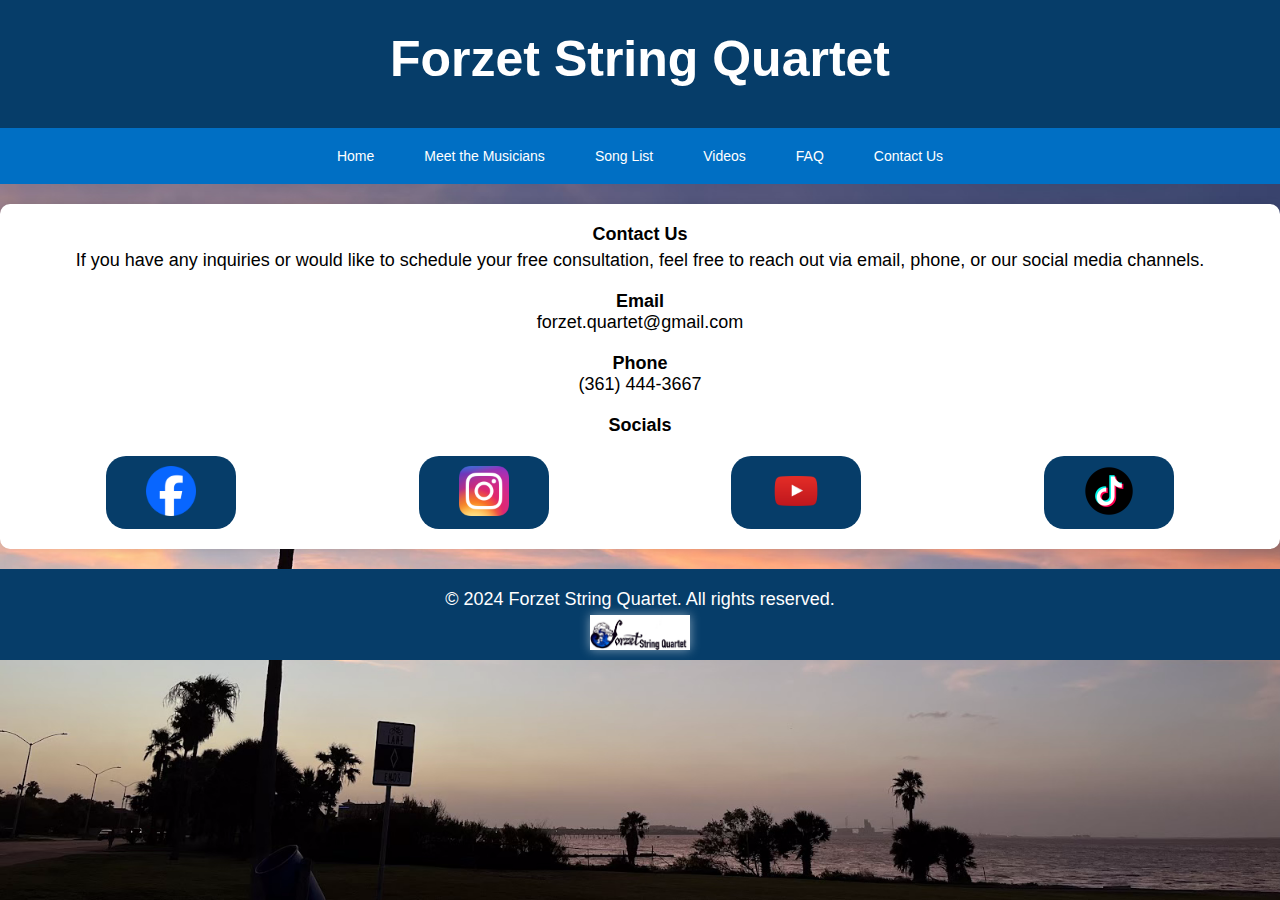
<file: contact-us.html>
<!DOCTYPE html>
<html lang="en">
<head>
    <meta charset="UTF-8">
    <meta name="viewport" content="width=device-width, initial-scale=1.0">
    <title>Contact Us - Forzet String Quartet</title>
    <link rel="stylesheet" href="styles.css">
    <style>
      
        section {
            padding: 20px;
            text-align: center;
        }

        h2 {
            margin-bottom: 5px;
        }

        h3 {
            margin-top: 20px;
        }

        ul {
            list-style-type: none;
            padding: 0;
        }

        ul li {
            margin-bottom: 10px;
        }

        footer {
            background-color: #063d69;
            color: #fff;
            text-align: center;
            padding: 20px 0;
        }

        .social-icons {
            display: grid;
            grid-template-columns: repeat(auto-fit, minmax(100px, 1fr));
            gap: 10px; /* Reduced the gap value to 10px */
            justify-items: center;
            margin-top: 20px;
        }

        .social-icons a {
            display: inline-block;
            text-decoration: none;
        }

        .social-icons button {
            background-color: #063d69;
            color: white;
            border: none;
            padding: 10px 40px;
            cursor: pointer;
            transition: background-color 0.3s ease;
            border-radius: 20px;
        }

        .social-icons button:hover {
            background-color: #005aaa;
        }
    </style>
</head>
<body>
    <header>
        <h1>Forzet String Quartet</h1>
    </header>

    <nav>
        <a href="index.html">Home</a>
        <a href="meet-the-musicians.html">Meet the Musicians</a>
        <a href="song-list.html">Song List</a>
        <a href="videos.html">Videos</a>
        <a href="faq.html">FAQ</a>
        <a href="contact-us.html">Contact Us</a>
    </nav>

    <section>
        <h2>Contact Us</h2>
        <p>If you have any inquiries or would like to schedule your free consultation, feel free to reach out via email, phone, or our social media channels.</p>

        <h3>Email</h3>
        <p>forzet.quartet@gmail.com</p>

        <h3>Phone</h3>
        <p>(361) 444-3667</p>

        <h3>Socials</h3>
        <div class="social-icons">
            <a href="https://www.facebook.com/profile.php?id=100092665271968&mibextid=LQQJ4d" target="_blank"><button><img src="Images/Facebook LOGO.PNG" width="50" height="50" alt="Facebook"></button></a>
            <a href="https://www.instagram.com/forzet.string.quartet?igsh=ZG01cjBzcjVtY3hh&utm_source=qr" target="_blank"><button><img src="Images/Instagram Logo.PNG" width="50" height="50" alt="Instagram"></button></a>
            <a href="https://www.youtube.com/channel/UCwHNXnA8XxIxHYKzTcnFeIA" target="_blank">  <button><img src="Images/youtube_logo.png" width="50" height="50" alt="YouTube"></button></a>
            <a href="https://www.tiktok.com/@forzet.string.quartet?lang=en"  target="_blank">  <button><img src="Images/TikTok logo.PNG" width="50" height="50"  alt="TikTok"></button></a>
        </div>
    </section>

    <footer>
        <p class="footer-text">&copy; 2024 Forzet String Quartet. All rights reserved.</p>
        <img src="Images/Forzet_Logo_Full.jpg" alt="Footer Image" class="footer-image">
    </footer>
</body>
</html>
</file>
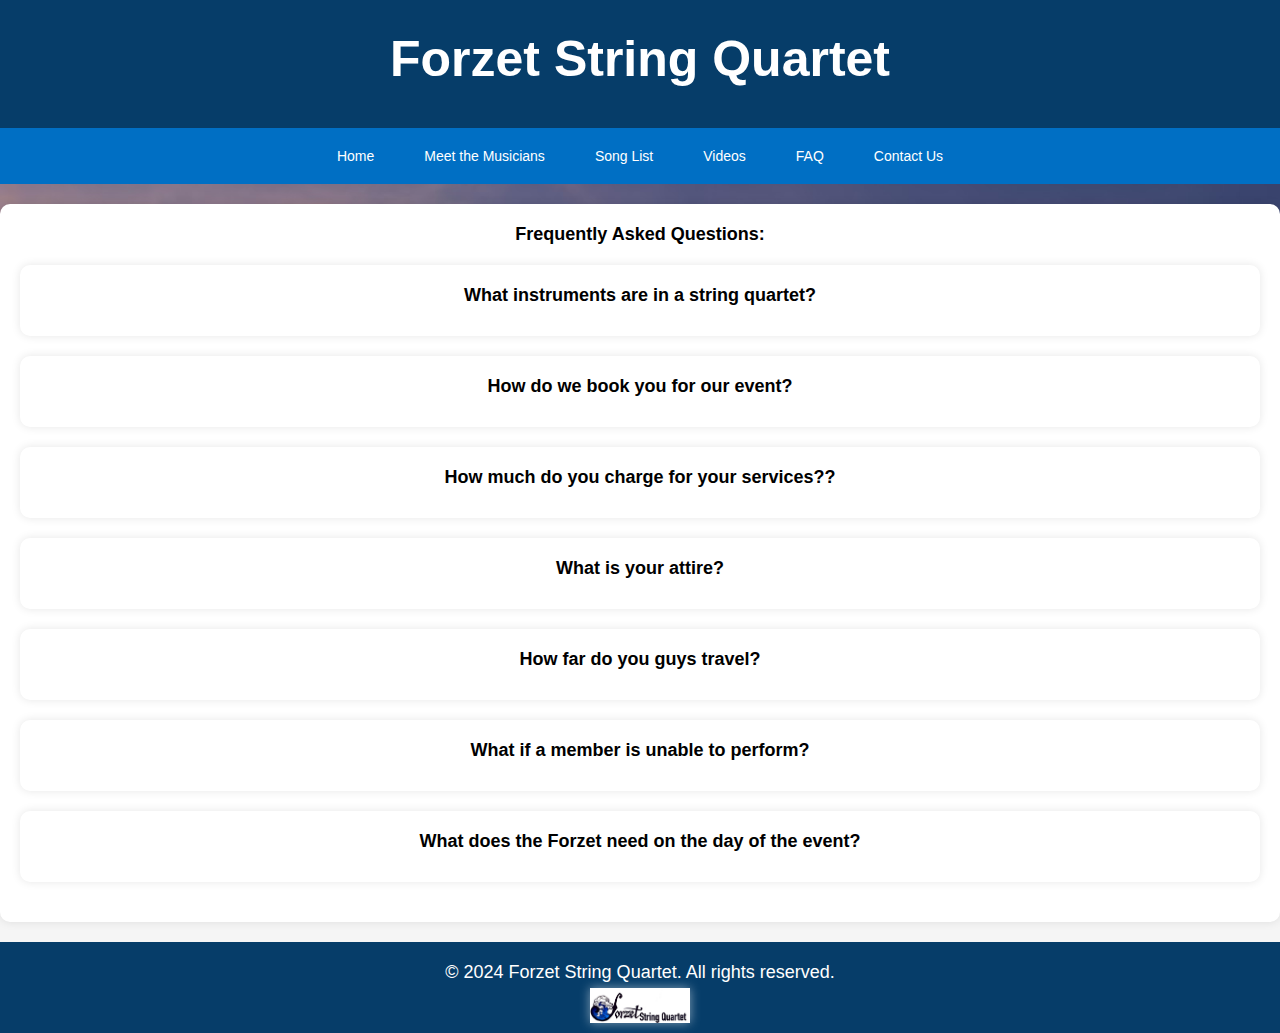
<file: faq.html>
<!DOCTYPE html>
<html lang="en">
<head>
    <meta charset="UTF-8">
    <meta name="viewport" content="width=device-width, initial-scale=1">
    <title>FAQ - Forzet String Quartet</title>
    <link rel="stylesheet" href="styles.css">
    <link rel="icon" type="image/png" href="Images/Forzet Logo.jpg">

    <style>
        

    

        section {
            padding: 20px;
            text-align: center;
        }

        .question {
            background-color: #fff;
            border-radius: 10px;
            box-shadow: 0 0 10px rgba(0, 0, 0, 0.1);
            margin-bottom: 20px;
            padding: 20px;
            cursor: pointer;
            transition: background-color 0.3s ease;
        }

        .question:hover {
            background-color: #f0f0f0;
        }

        .question h3 {
            margin-bottom: 10px;
        }

        .answer {
            display: none;
            margin-top: 10px;
            font-size: 16px;
        }

        h2 {
            margin-bottom: 20px; /* Add space between the heading and the buttons */
        }
    </style>
</head>
<body>
    <header>
        <h1>Forzet String Quartet</h1>
    </header>

    <nav>
        <a href="index.html">Home</a>
        <a href="meet-the-musicians.html">Meet the Musicians</a>
        <a href="song-list.html">Song List</a>
        <a href="videos.html">Videos</a>
        <a href="faq.html">FAQ</a>
        <a href="contact-us.html">Contact Us</a>
    </nav>

    <section>
        <h2>Frequently Asked Questions:</h2>

        <div class="question" onclick="toggleAnswer('answer1')">
            <h3>What instruments are in a string quartet? </h3>
            <p id="answer1" class="answer">A string quartet consists of two violins, one viola, and one cello. 
            </p>
        </div>

        <div class="question" onclick="toggleAnswer('answer2')">
            <h3>How do we book you for our event?</h3>
            <p id="answer2" class="answer">Simple — all you need to do is ask! Email, text, or private message us on any of our socials to book your free consultation, where we will discuss everything from date to pricing to music selections.</p>
        </div>

        <div class="question" onclick="toggleAnswer('answer3')">
            <h3>How much do you charge for your services??</h3>
            <p id="answer3" class="answer">We offer our services starting at $450/hr, but prices may vary based on location, duration, song choices, and other factors. We will be glad to discuss all pricing transparently during your free consultation.</p>
        </div>

         <div class="question" onclick="toggleAnswer('answer4')">
            <h3>What is your attire?</h3>
            <p id="answer4" class="answer">We typically wear formal black (black button up and slacks/black dress). We can wear other attire if requested ahead of time.</p>
         </div>

        <div class="question" onclick="toggleAnswer('answer5')">
            <h3>How far do you guys travel?</h3>
            <p id="answer5" class="answer">We are based in Corpus Christi, Texas, and mainly serve the coastal bend area, but we may be able to travel to your location on a client-by-client basis. Feel free to reach out to discuss further! </p>
        </div>

        <div class="question" onclick="toggleAnswer('answer6')">
            <h3>What if a member is unable to perform?</h3>
            <p id="answer6" class="answer">In the unfortunate event that any one member of the quartet is unable to perform at an event, we will fill their spot with a substitute from our trusted network of musicians. </p>
        </div>

        <div class="question" onclick="toggleAnswer('answer7')">
            <h3>What does the Forzet need on the day of the event?</h3>
            <p id="answer7" class="answer">We require approximately a 10’x10’ rectangle of level ground, four armless chairs, and adequate lighting. As our instruments are highly sensitive, we would need accommodations for inclement weather, direct sunlight, high winds (especially near the sea), and extreme heat or cold. </p>
        </div>
    </section>

    <footer>
        <p class="footer-text">&copy; 2024 Forzet String Quartet. All rights reserved.</p>
        <img src="Images/Forzet_Logo_Full.jpg" alt="Footer Image" class="footer-image">
    </footer>

    <script>
        function toggleAnswer(id) {
            var answer = document.getElementById(id);
            if (answer.style.display === "block") {
                answer.style.display = "none";
            } else {
                answer.style.display = "block";
            }
        }
    </script>
</body>
</html>
</file>
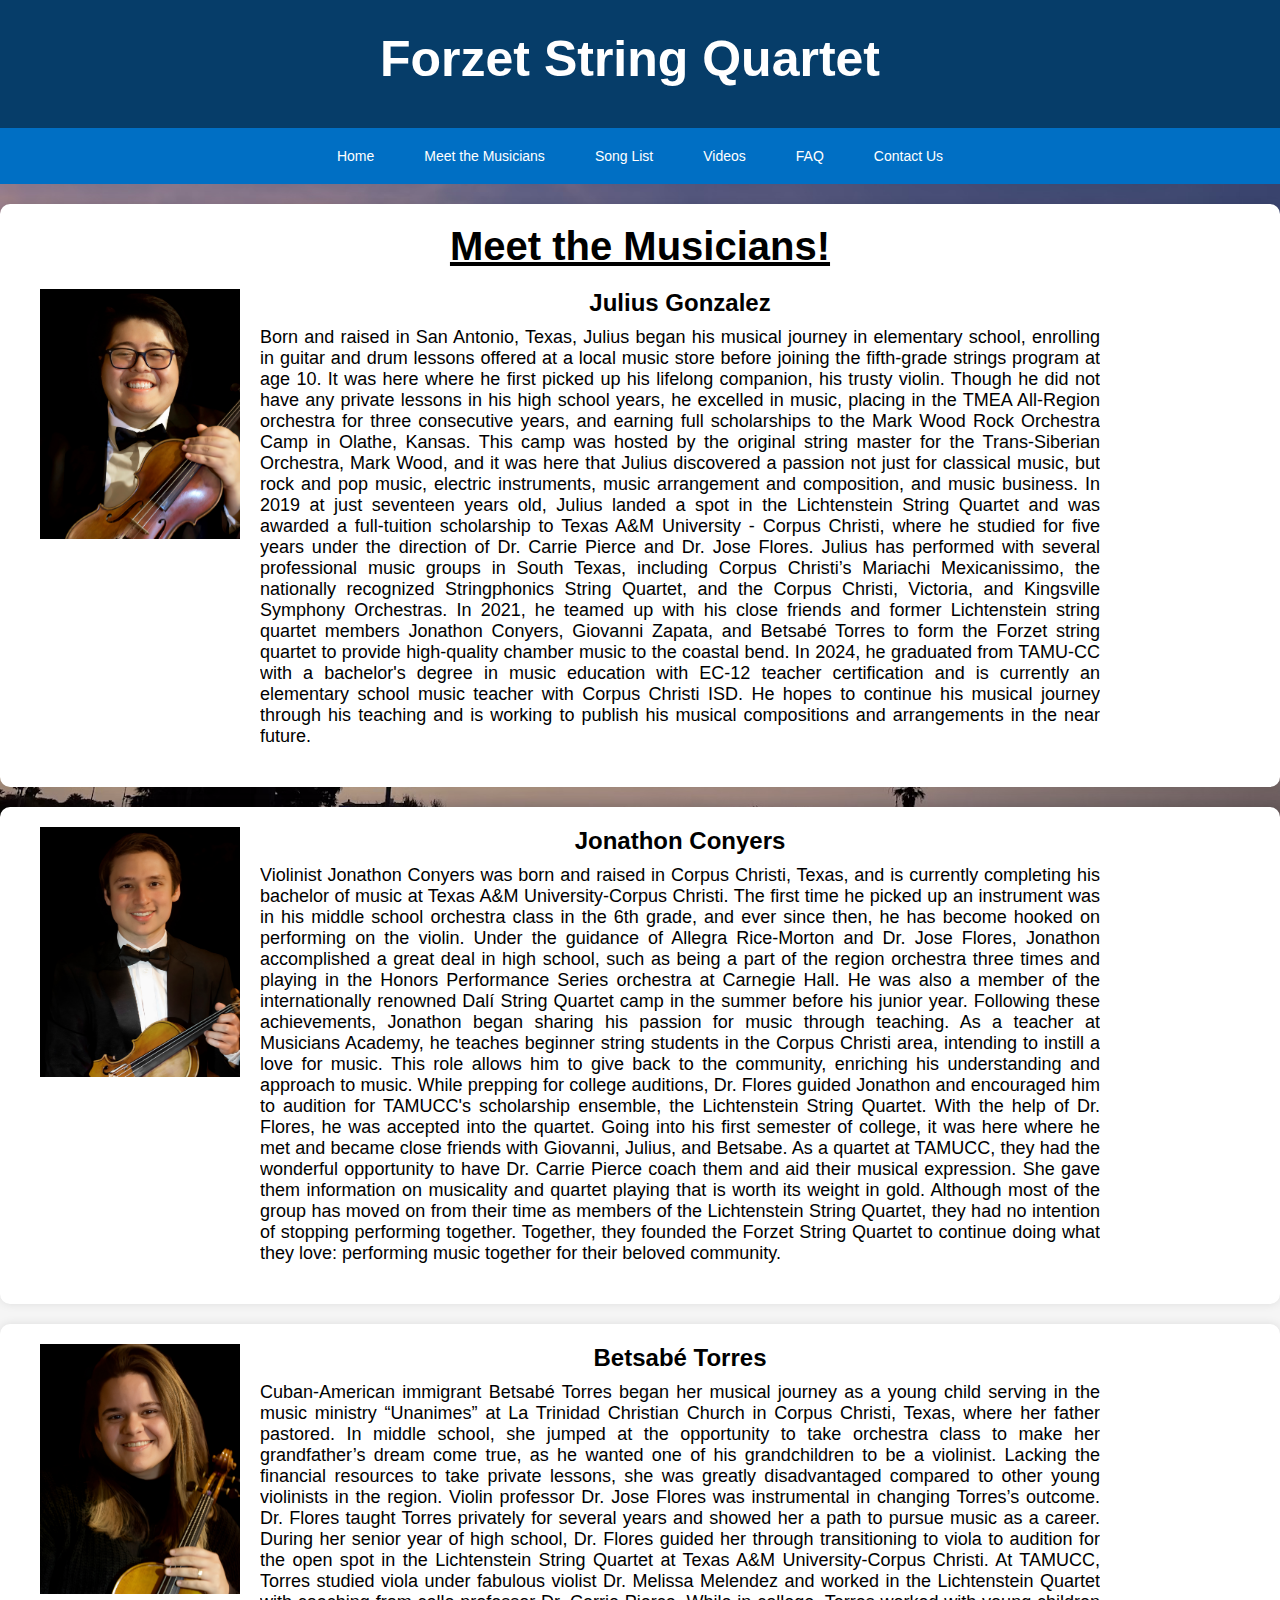
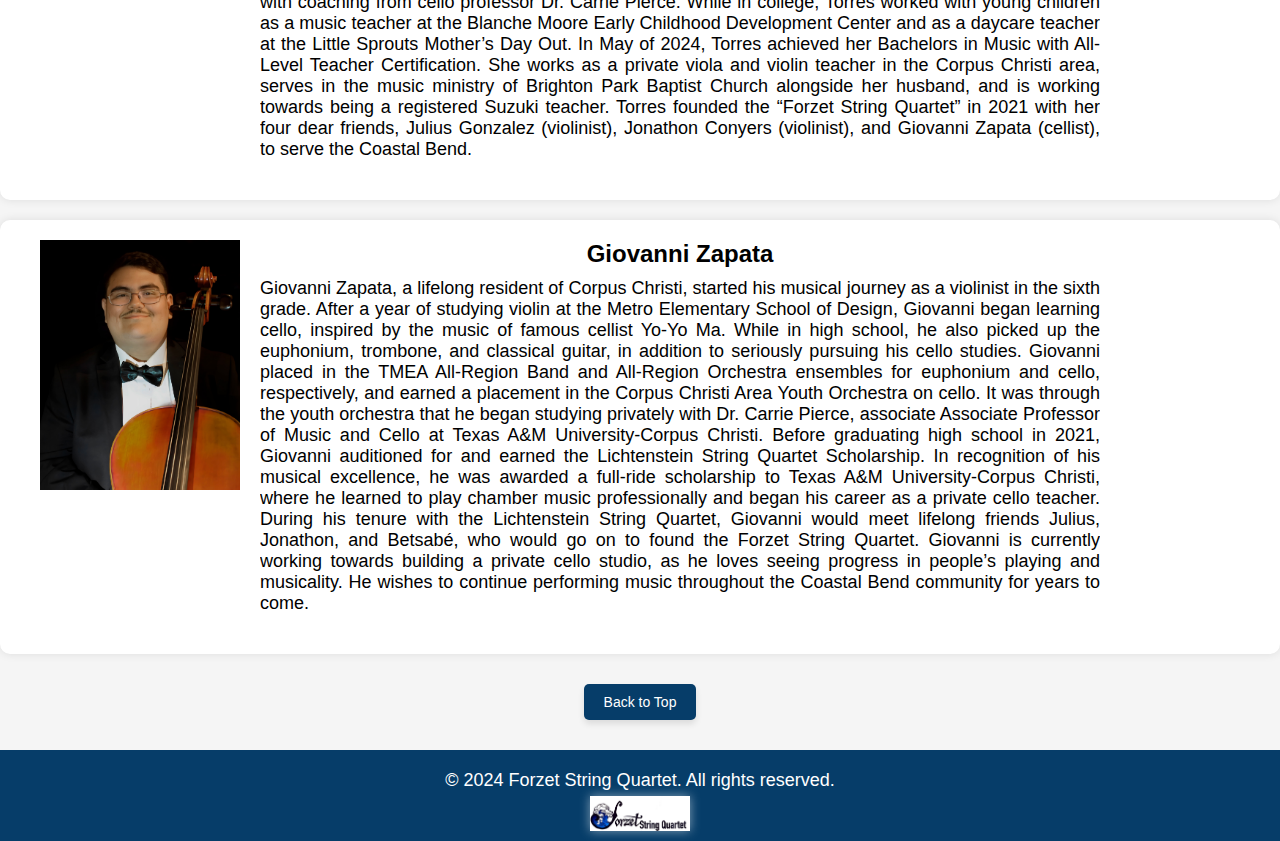
<file: meet-the-musicians.html>
<!DOCTYPE html>
<html lang="en">
<head>
    <meta charset="UTF-8">
    <meta name="viewport" content="width=device-width, initial-scale=1">
    <title>Meet the Musicians - Forzet String Quartet</title>
    <link rel="stylesheet" href="styles.css">
    <link rel="icon" type="image/png" href="Images/Forzet Logo.jpg">

    <style>
        body {
            font-size: 14px; /* Decreased font size for better readability */
            margin: 0; /* Remove default margin */
            padding: 0; /* Remove default padding */
            box-sizing: border-box; /* Include padding and border in the element's total width and height */
        }
        .navigation {
            margin-top: 30px;
            margin-bottom: 30px;
            text-align: center;
        }
        nav a:hover {
        background-color: #005aaa;
        }

        .navigation a {
            background-color: #063d69;
            color: white;
            padding: 10px 20px;
            text-decoration: none;
            border-radius: 5px;
            transition: background-color 0.3s ease;
            margin: 0 10px; /* Add margin between buttons */
            font-size: 14px; /* Increase font size for better readability */
            box-shadow: 0 4px 6px rgba(0, 0, 0, 0.1); /* Add shadow for a raised effect */
            border: none; /* Remove border for a cleaner look */
            cursor: pointer;
            display: inline-block; /* Ensure buttons stay inline */
        }
        .navigation a:hover {
            background-color: #006fc4;
        }

        .container {
            max-width: 1200px; /* Set a maximum width for the content */
            margin: 0 auto; /* Center the content horizontally */
            text-align: center;
        }

        .musician {
            margin-bottom: 20px; /* Add margin at the bottom of each musician section */
            overflow: hidden; /* Clear floats */
        }

        .musician img {
            float: left; /* Float the image to the left */
            margin-right: 20px; /* Add space between image and text */
            width: 20%; /* Changed width to a percentage */
            max-width: 200px; /* Set a maximum width to prevent images from becoming too large */
            height: auto;
            margin-bottom: 20px; /* Add margin at the bottom of the image */
        }

        .musician-content {
            overflow: hidden; /* Clear floats */
            width: 70%; /* Adjusted width for the content */
            float: left; /* Float the content to the left */
        }

        .musician-content h3 {
            margin-top: 0; /* Remove default margin */
            margin-bottom: 10px; /* Add margin at the bottom */
            font-size: 24px; /* Adjusted font size for better appearance */
        }

        .musician h2 {
            margin-top: 0; /* Remove default margin */
            margin-bottom: 20px; /* Add margin at the bottom */
            font-size: 24px; /* Adjusted font size for better appearance */
            text-decoration: underline;

        }

        .musician-content p {
            text-align: justify; /* Justify text for better appearance */
            font-size: 18px; /* Adjusted font size for better appearance */
        }

        @media (max-width: 768px) {
            .musician img {
                float: none; /* Remove float on smaller screens */
                margin: 0 auto 20px; /* Center the image and add margin at the bottom */
                display: block; /* Ensure image takes full width on smaller screens */
                width: 30%; /* Adjust width for smaller screens */
                max-width: none; /* Remove max-width on smaller screens */
            }
            .musician-content {
                width: 100%; /* Adjusted width for the content on smaller screens */
            }
            .musician-content h3 {
                font-size: 20px; /* Adjusted font size for smaller screens */
            }
            .musician-content p {
                font-size: 16px; /* Adjusted font size for smaller screens */
            }
        }

        
    </style>
</head>
<body>
    <header id="header"> <!-- Added id="header" -->
        <div class="container">
            <h1 style="margin-right: 20px;">Forzet String Quartet</h1>
        </div>
    </header>
    
    <nav>
        <!-- Navigation remains unchanged -->
            <a href="index.html">Home</a>
            <a href="meet-the-musicians.html">Meet the Musicians</a>
            <a href="song-list.html">Song List</a>
            <a href="videos.html">Videos</a>
            <a href="faq.html">FAQ</a>
            <a href="contact-us.html">Contact Us</a>
        
    </nav>

    

    <section>
        <div class="container"> <!-- Added container to each section -->
            <div class="musician">
                    <h2 style="font-size: 40px;">Meet the Musicians!</h2> <!-- Adjusted font size for the header -->
                <img src="Images/Julius Cropped.png" alt="Julius Gonzalez">
                <div class="musician-content">
                    <h3>Julius Gonzalez</h3>
                    <p>Born and raised in San Antonio, Texas, Julius began his musical journey in elementary school, enrolling in guitar and drum lessons offered at a local music store before joining the fifth-grade strings program at age 10. It was here where he first picked up his lifelong companion, his trusty violin. Though he did not have any private lessons in his high school years, he excelled in music, placing in the TMEA All-Region orchestra for three consecutive years, and earning full scholarships to the Mark Wood Rock Orchestra Camp in Olathe, Kansas. This camp was hosted by the original string master for the Trans-Siberian Orchestra, Mark Wood, and it was here that Julius discovered a passion not just for classical music, but rock and pop music, electric instruments, music arrangement and composition, and music business. In 2019 at just seventeen years old, Julius landed a spot in the Lichtenstein String Quartet and was awarded a full-tuition scholarship to Texas A&M University - Corpus Christi, where he studied for five years under the direction of Dr. Carrie Pierce and Dr. Jose Flores. Julius has performed with several professional music groups in South Texas, including Corpus Christi’s Mariachi Mexicanissimo, the nationally recognized Stringphonics String Quartet, and the Corpus Christi, Victoria, and Kingsville Symphony Orchestras. In 2021, he teamed up with his close friends and former Lichtenstein string quartet members Jonathon Conyers, Giovanni Zapata, and Betsabé Torres to form the Forzet string quartet to provide high-quality chamber music to the coastal bend. In 2024, he graduated from TAMU-CC with a bachelor's degree in music education with EC-12 teacher certification and is currently an elementary school music teacher with Corpus Christi ISD. He hopes to continue his musical journey through his teaching and is working to publish his musical compositions and arrangements in the near future.
                    </p>
                </div>
            </div>
        </div>
    </section>

    <section>
        <div class="container"> <!-- Added container to each section -->
            <div class="musician">
                <img src="Images/Jonathon Cropped.png" alt="Jonathon Conyers">
                <div class="musician-content">
                    <h3>Jonathon Conyers</h3>
                    <p>Violinist Jonathon Conyers was born and raised in Corpus Christi, Texas, and is currently completing his bachelor of music at Texas A&M University-Corpus Christi. The first time he picked up an instrument was in his middle school orchestra class in the 6th grade, and ever since then, he has become hooked on performing on the violin. Under the guidance of Allegra Rice-Morton and Dr. Jose Flores, Jonathon accomplished a great deal in high school, such as being a part of the region orchestra three times and playing in the Honors Performance Series orchestra at Carnegie Hall. He was also a member of the internationally renowned Dalí String Quartet camp in the summer before his junior year. Following these achievements, Jonathon began sharing his passion for music through teaching. As a teacher at Musicians Academy, he teaches beginner string students in the Corpus Christi area, intending to instill a love for music. This role allows him to give back to the community, enriching his understanding and approach to music. While prepping for college auditions, Dr. Flores guided Jonathon and encouraged him to audition for TAMUCC's scholarship ensemble, the Lichtenstein String Quartet. With the help of Dr. Flores, he was accepted into the quartet. Going into his first semester of college, it was here where he met and became close friends with Giovanni, Julius, and Betsabe. As a quartet at TAMUCC, they had the wonderful opportunity to have Dr. Carrie Pierce coach them and aid their musical expression. She gave them information on musicality and quartet playing that is worth its weight in gold. Although most of the group has moved on from their time as members of the Lichtenstein String Quartet, they had no intention of stopping performing together. Together, they founded the Forzet String Quartet to continue doing what they love: performing music together for their beloved community.</p>
                </div>
            </div>
        </div>
    </section>

    <section>
        <div class="container"> <!-- Added container to each section -->
            <div class="musician">
                <img src="Images/Betsabe Cropped.png" alt="Betsabé Torres" width="400" height="250">
                <div class="musician-content">
                    <h3>Betsabé Torres</h3>
                    <p>Cuban-American immigrant Betsabé Torres began her musical journey as a young child serving in the music ministry “Unanimes” at La Trinidad Christian Church in Corpus Christi, Texas, where her father pastored. In middle school, she jumped at the opportunity to take orchestra class to make her grandfather’s dream come true, as he wanted one of his grandchildren to be a violinist. Lacking the financial resources to take private lessons, she was greatly disadvantaged compared to other young violinists in the region. Violin professor Dr. Jose Flores was instrumental in changing Torres’s outcome. Dr. Flores taught Torres privately for several years and showed her a path to pursue music as a career. During her senior year of high school, Dr. Flores guided her through transitioning to viola to audition for the open spot in the Lichtenstein String Quartet at Texas A&M University-Corpus Christi. At TAMUCC, Torres studied viola under fabulous violist Dr. Melissa Melendez and worked in the Lichtenstein Quartet with coaching from cello professor Dr. Carrie Pierce. While in college, Torres worked with young children as a music teacher at the Blanche Moore Early Childhood Development Center and as a daycare teacher at the Little Sprouts Mother’s Day Out. In May of 2024, Torres achieved her Bachelors in Music with All-Level Teacher Certification. She works as a private viola and violin teacher in the Corpus Christi area, serves in the music ministry of Brighton Park Baptist Church alongside her husband, and is working towards being a registered Suzuki teacher. Torres founded the “Forzet String Quartet” in 2021 with her four dear friends, Julius Gonzalez (violinist), Jonathon Conyers (violinist), and Giovanni Zapata (cellist), to serve the Coastal Bend.</p>
                </div>
            </div>
        </div>
    </section>

    <section>
        <div class="container"> <!-- Added container to each section -->
            <div class="musician">
                <img src="Images/Gio Cropped.png" alt="Giovanni Zapata">
                <div class="musician-content">
                    <h3>Giovanni Zapata</h3>
                    <p>Giovanni Zapata, a lifelong resident of Corpus Christi, started his musical journey as a violinist in the sixth grade. After a year of studying violin at the Metro Elementary School of Design, Giovanni began learning cello, inspired by the music of famous cellist Yo-Yo Ma. While in high school, he also picked up the euphonium, trombone, and classical guitar, in addition to seriously pursuing his cello studies. Giovanni placed in the TMEA All-Region Band and All-Region Orchestra ensembles for euphonium and cello, respectively, and earned a placement in the Corpus Christi Area Youth Orchestra on cello. It was through the youth orchestra that he began studying privately with Dr. Carrie Pierce, associate Associate Professor of Music and Cello at Texas A&M University-Corpus Christi. 
                        Before graduating high school in 2021, Giovanni auditioned for and earned the Lichtenstein String Quartet Scholarship. In recognition of his musical excellence, he was awarded a full-ride scholarship to Texas A&M University-Corpus Christi, where he learned to play chamber music professionally and began his career as a private cello teacher. During his tenure with the Lichtenstein String Quartet, Giovanni would meet lifelong friends Julius, Jonathon, and Betsabé, who would go on to found the Forzet String Quartet. Giovanni is currently working towards building a private cello studio, as he loves seeing progress in people’s playing and musicality. He wishes to continue performing music throughout the Coastal Bend community for years to come. 
                        </p>
                </div>
            </div>
        </div>
    </section>

    <div class="navigation">
        <a href="#header">Back to Top</a>
    </div>

    <footer>
        <p class="footer-text">&copy; 2024 Forzet String Quartet. All rights reserved.</p>
        <img src="Images/Forzet_Logo_Full.jpg" alt="Footer Image" class="footer-image">
    </footer>
</body>
</html>
</file>
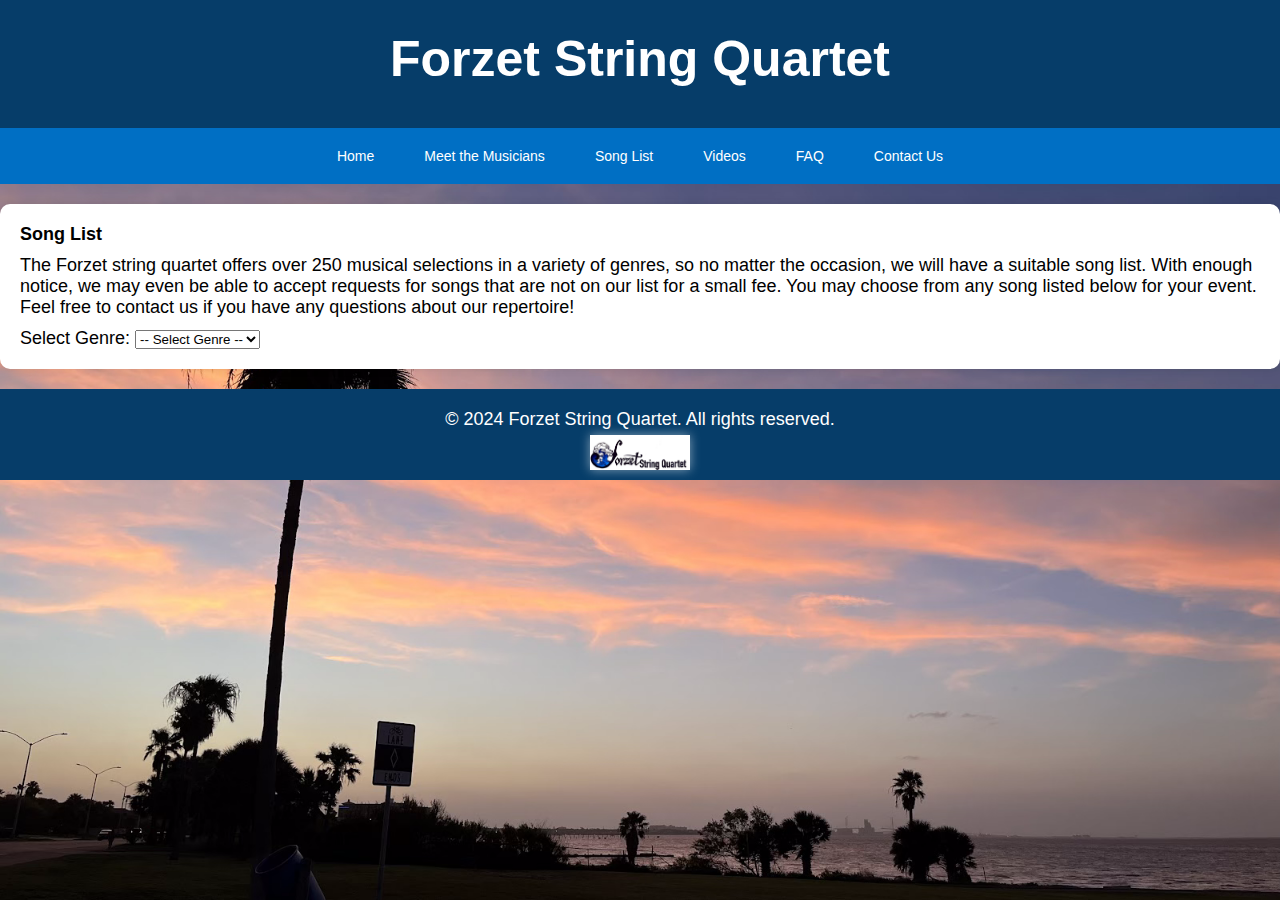
<file: song-list.html>
<!DOCTYPE html>
<html lang="en">
<head>
    <meta charset="UTF-8">
    <meta name="viewport" content="width=device-width, initial-scale=1.0">
    <title>Song List - Forzet String Quartet</title>
    <link rel="stylesheet" href="styles.css">
    <style>
        /* Add custom CSS styles for enhanced layout and design */
        /* Your CSS styles here */
        p {
            /*font-size: 50px; /* Retained font size for the header */
            margin-bottom: 10px; /* Added margin bottom to create space */
        }
        
        h2 {
            /*font-size: 50px; /* Retained font size for the header */
            margin-bottom: 10px; /* Added margin bottom to create space */
        }

        label {
            /*font-size: 50px; /* Retained font size for the header */
            margin-bottom: 10px; /* Added margin bottom to create space */
        }
    </style>
</head>
<body>
    <header>
        <h1>Forzet String Quartet</h1>
    </header>

    <nav>
        <a href="index.html">Home</a>
        <a href="meet-the-musicians.html">Meet the Musicians</a>
        <a href="song-list.html">Song List</a>
        <a href="videos.html">Videos</a>
        <a href="faq.html">FAQ</a>
        <a href="contact-us.html">Contact Us</a>
    </nav>

    <section>
        <h2>Song List</h2>
        <p><strong></strong> The Forzet string quartet offers over 250 musical selections in a variety of genres, so no matter the occasion, we will have a suitable song list. With enough notice, we may even be able to accept requests for songs that are not on our list for a small fee. You may choose from any song listed below for your event. Feel free to contact us if you have any questions about our repertoire!</p>
        
        <form>
            <label for="genre">Select Genre:</label>
            <select id="genre" name="genre" onchange="changeGenre()">
                <option value="null">-- Select Genre --</option> <!-- Blank option -->
                <option value="classical">Classical</option>
                <option value="pop-rock-jazz">Pop/Rock/Jazz</option>
                <option value="soundtracks">Soundtracks</option>
                <option value="international">International</option>
                <option value="religious">Religious</option>
            </select>
        </form>

        <div id="subgenre-dropdown" style="display:none;">
            <label for="sub-genre">Select Subcategory:</label>
            <select id="sub-genre" name="sub-genre" onchange="changeSubGenre()">
                <option value="">-- Select Subcategory --</option>
            </select>
        </div>

        <div id="song-list">
            <!-- Song list will be populated dynamically based on selected genre and subcategory -->
        </div>
    </section>

    <footer>
        <p class="footer-text">&copy; 2024 Forzet String Quartet. All rights reserved.</p>
        <img src="Images/Forzet_Logo_Full.jpg" alt="Footer Image" class="footer-image">
    </footer>

    <script>
        function changeGenre() {
            var genre = document.getElementById("genre").value;
            var subgenreDropdown = document.getElementById("subgenre-dropdown");

            // Hide the subcategory dropdown by default
            subgenreDropdown.style.display = "none";

            // Check if the selected genre has subcategories
            if (genre === "null" || "classical" || genre === "pop-rock-jazz" || genre === "soundtracks" || genre === "international" || genre === "religious") {
                // Show the subcategory dropdown for genres with subcategories
                subgenreDropdown.style.display = "block";
                var subGenreSelect = document.getElementById("sub-genre");

                // Clear existing options
                subGenreSelect.innerHTML = "";

                // Add options based on the selected genre
                if (genre === "classical") {
                    var classicalOptions = [
                        { value: "null", text: "-- Select Subcategory --" },
                        { value: "renaissance", text: "Renaissance era (1400-1600)" },
                        { value: "baroque", text: "Baroque era (1600-1750)" },
                        { value: "classical-era", text: "Classical era (1750-1820)" },
                        { value: "romantic-era", text: "Romantic era (1820-1900)" },
                        { value: "contemporary-era", text: "Contemporary Era (1900-present)" }
                    ];
                    addOptions(subGenreSelect, classicalOptions);

                } else if (genre === "pop-rock-jazz") {
                    var popRockJazzOptions = [
                        {value: "null", text: "-- Select Subcategory --" },
                        { value: "pop-rock-jazz", text: "Pop/Rock/Jazz" }
                        // Add more options for this genre if needed
                    ];
                    addOptions(subGenreSelect, popRockJazzOptions);

                } else if (genre === "soundtracks") {
                    var soundTracksOptions = [
                        
                        { value: "null", text: "-- Select Subcategory --" },
                        { value: "Film&TV", text: "Film & TV" },
                        { value: "videogames", text: "Video Games" },
                        { value: "theatre", text: "Theatre" },
                        // Add more options for this genre if needed
                    ];
                    addOptions(subGenreSelect, soundTracksOptions);

                } else if (genre === "international") {
                    var internationalOptions = [
                        { value: "null", text: "-- Select Subcategory --" },
                        { value: "patrioticAmerican", text: "Patriotic American" },
                        { value: "worldMusic", text: "World Music" },
                        
                        // Add more options for this genre if needed
                    ];
                    addOptions(subGenreSelect, internationalOptions);

                }  else if (genre === "religious") {
                    var religiousOptions = [
                        
                        { value: "null", text: "-- Select Subcategory --" },
                        { value: "christian", text: "Christian" },
                        { value: "jewish", text: "Jewish" },
                        { value: "christmas", text: "Christmas" },
                        // Add more options for this genre if needed
                    ];
                    addOptions(subGenreSelect, religiousOptions);

                }    else if (genre === "null") {
                    var religiousOptions = [
                        
                        { value: "null", text: "-- Select Subcategory --" },
                        

                        // Add more options for this genre if needed
                    ];
                    addOptions(subGenreSelect, religiousOptions);
                }
                
            } else {
                // Clear the subcategory dropdown if the selected genre does not have subcategories
                subGenreSelect.innerHTML = "";
            }

            // Clear the song list when changing the genre
            var songListDiv = document.getElementById("song-list");
            songListDiv.innerHTML = "";
        }







        function changeSubGenre() {
            var subGenre = document.getElementById("sub-genre").value;
            var songListDiv = document.getElementById("song-list");
            var songList = "";

            var songs = [];

            // Reset song list when changing the subcategory
            songListDiv.innerHTML = "";

            switch (subGenre) {
                case "renaissance":
                    songs = [
                        "",
                        "Fair Phyllis I Saw - John Farmer",
                        "Flow My Tears - John Dowland"
                    ];
                    break;
                case "baroque":
                    songs = [
                            "",
                            "Adagio - Tomaso Albinoni",
                            "Air on the G String - Johann Sebastian Bach",
                            "Arioso - Johann Sebastian Bach",
                            "Arrival of the Queen of Sheba - George Frideric Handel",
                            "Autumn from ‘The Four Seasons’ (one movement) - Antonio Vivaldi",
                            "Badinerie from ‘Suite for Orchestra no. 2’ - Johann Sebastian Bach",
                            "Brandenburg Concerto No. 3 - Johann Sebastian Bach",
                            "Brandenburg Concerto No. 5 - Johann Sebastian Bach",
                            "Canon in D - Johann Pachelbel",
                            "Contrapunctus I from ‘The Art of Fugue’ - Johann Sebastian Bach",
                            "Jesu, Joy of Man's Desiring - Johann Sebastian Bach",
                            "La Réjouissance - George Frideric Handel",
                            "Largo from Concerto for Two Violins - Johann Sebastian Bach",
                            "Largo from Xerxes - George Frederic Handel",
                            "Rondeau from ‘Suite de Symphonies’  - Jean-Joseph Mouret",
                            "Spring from The Four Seasons - Antonio Vivaldi",
                            "Trumpet Tune - Henry Purcell",
                            "Trumpet Voluntary - Jeremiah Clarke",
                            "Wachet Auf - Johann Sebastian Bach",
                            "Water Music - George Frideric Handel (Two Movements)",
                            "Winter from ‘The Four Seasons’ - Antonio Vivaldi (One Movement)",
                    ];
                     break;

                case "classical-era":
                    songs = [
                            "",
                            "Allegro from ‘Divertimento in D’ - Wolfgang Amadeus Mozart",
                            "Eine Kleine Nachtmusik - Wolfgang Amadeus Mozart (4 Movements)",
                            "Lacrimosa dies illa from Requiem Mass K.626 - Wolfgang Amadeus Mozart",
                            "Minuet - Luigi Boccherini",
                            "Serenade - Frank Schubert",
                            "Sheep May Safely Graze - Johann Sebastian Bach",
                            "String Quartet No. 1 in F Major: 1. Allegro con Brio - Ludwig van Beethoven",
                            "String Quartet No. 2 in E-Flat Major 'The Joke': 4. Finale  - Joseph Haydn",
                            "Symphony No. 40 in G Minor - Wolfgang Amadeus Mozart",
                            "Turkish March - Wolfgang Amadeus Mozart",
                            "Twinkle Twinkle Little Star - Wolfgang Amadeus Mozart",
                            "Wedding March from ‘The Marriage of Figaro’ - Wolfgang Amadeus Mozart"
                    ];
                    break;

                case "romantic-era":
                    songs = [
                            "",
                            "Andante Festivo - Jean Sibelius",
                            "Bridal Chorus (Here Comes the Bride) - Richard Wagner",
                            "Danse Macabre - Camille Saint-Saëns",
                            "Entry of the Gladiators - Julius Fučík",
                            "Flower Duet from ‘Lakmé’ - Léo Delibes",
                            "Gymnopedie - Eric Satie",
                            "Humoresque No. 7 - Antonín Dvořák",
                            "Hungarian Dance No. 5 - Johannes Brahms",
                            "In the Steppes of Central Asia - Alexander Borodin",
                            "Largo from the “New World Symphony” - Antonín Dvořák",
                            "Meditation from ‘Thaïs’ - Jules Massenet",
                            "Morning Mood from ‘Peer Gynt’ - Edvard Grieg",
                            "Nessun Dorma from ‘Turandot’ - Giacomo Puccini",
                            "Nimrod from ‘Enigma Variations’ - Edward Elgar",
                            "Ode to Joy from ‘Symphony No.9’ - Ludwig van Beethoven",
                            "O Mío Babbino Caro - Giacomo Puccini",
                            "Overture to William Tell - Gioachino Rossini",
                            "Pavane - Gabriel Fauré",
                            "Romance - Dmitri Shostakovich",
                            "Scene Finale from ‘Swan Lake’ - Pyotr Illyich Tchaikovsky",
                            "Slavonic Dance No. 8 - Antonín Dvořák",
                            "Songs My Mother Taught Me - Antonín Dvořák",
                            "String Quartet No. 1 in E Minor 'From My Life': 1. Allegro - Bedřich Smetana",
                            "String Quartet No. 12 in F Major 'American': 1. Allegro ma non troppo - Antonín Dvořák",
                            "String Quartet No. 2 in D Major - Alexander Borodin (2 Movements) ",
                            "Waltz in A-Flat Major - Johannes Brahms",
                            "Wedding March - Felix Mendelssohn"
                    ];
                    break;

                case "contemporary-era":
                    songs = [
                        "",
                        "Bolero - Maurice Ravel",
                        "Clair de Lune - Claude Debussy",
                        "Czardas - Vincenzo Monti",
                        "Fiddle Fury - Katherine Griesinger",
                        "Palladio - Karl Jenkins",
                        "Perseus - Soon Hee Newbold",
                        "Por Una Cabeza - Carlos Gardel",
                        "St. Paul’s Suite - Gustav Holst",
                        "The Swan from ‘Carnival of the Animals’ - Camille Saint-Saëns",
                        "Thaxted from ‘Jupiter’ from ‘The Planets’ - Gustav Holst"
                    ];
                    break;

                case "pop-rock-jazz":
                        songs = [
                            "",
                            "A Thousand Years - Christina Perri",
                            "All of Me - John Legend",
                            "As It Was - Harry Styles",
                            "Bad Guy - Billie Eilish",
                            "Bittersweet Symphony - The Verve",
                            "Bohemian Rhapsody - Queen",
                            "Can't Help Falling In Love - Elvis Presley",
                            "Cien Años - Pedro Infante",
                            "Dance the Night - Dua Lipa",
                            "Enchanted - Taylor Swift",
                            "Enter Sandman - Metallica",
                            "Fade to Black - Metallica",
                            "Fly Me To The Moon - Frank Sinatra",
                            "Girls Like You - Maroon 5",
                            "Hallelujah - Leonard Cohen",
                            "Havana - Camila Cabello",
                            "Here Comes the Sun - The Beatles",
                            "In My Blood - Shawn Mendes",
                            "Levitating - Dua Lipa",
                            "Lover - Taylor Swift",
                            "Love Story - Taylor Swift",
                            "Mr. Blue Sky - Electric Light Orchestra",
                            "Perfect - Ed Sheeran",
                            "Sabor A Mi - Álvaro Carrillo",
                            "Señorita - Camila Cabello",
                            "Shut Down - BLACKPINK",
                            "Somewhere Over the Rainbow - Israel Kamakawiwoʻole",
                            "Stairway to Heaven - Led Zeppelin",
                            "Take on Me - A-Ha",
                            "The Blessing - Kari Jobe",
                            "The Entertainer - Scott Joplin",
                            "Valentine - Laufey",
                            "Viva La Vida - Coldplay",
                            "Y.M.C.A - Village People",
                            "Yesterday - The Beatles"
                    ];
                    break;

                case "Film&TV":
                    songs = [
                        "",
                        "Ashokan Farewell from ‘The Civil War’ - Jay Ungar",
                        "Beauty and the Beast - Alan Menken",
                        "Cantina Band from ‘Star Wars’ - John Williams",
                        "Can You Feel the Love Tonight from ‘The Lion King’ - Elton John",
                        "Dance the Night from ‘Barbie’ - Dua Lipa",
                        "Interstellar Main theme from ‘Interstellar’ - Hans Zimmer",
                        "Kingdom Dance from ‘Tangled’ - Alan Menken",
                        "Married Life from ‘Up’ - Michael Giacchino",
                        "<u> Marvel Comics Medley - Various Composers: </u>",
                        "---Porch from ‘Avengers: Infinity War’ - Alan Silvestri",
                        "---Spider-Man: Homecoming Suite - Michael Giacchino",
                        "---Driving with the Top Down/Iron Man 3 Theme - Ramin Djwani/Bryan Tyler",
                        "---Theme Song from ‘X-Men The Animated Series’ - Ron Wasserman",
                        "---Black Tears from ‘Guardians of the Galaxy’ - Tyler Bates",
                        "---Themes from ‘Doctor Strange’ - Michael Giacchino",
                        "---Theme from ‘Captain America: The First Avenger’ - Alan Silvestri",
                        "---Portals from ‘Avengers: Endgame’ - Alan Silvestri",
                        "---Theme from ‘Avengers’ - Alan Silvestri",
                        "Merry-Go-Round of Life from ‘Howl’s Moving Castle’ - Joe Hisaishi",
                        "<u> Music from La La Land - Justin Hurtwitz </u>",
                        "---Another Day of Sun",
                        "---City of Stars",
                        "---Mia and Sebastian’s Theme",
                        "---Audition (The Fools Who Dream)",
                        "Oogway Ascends from ‘Kung Fu Panda’ - Hans Zimmer",
                        "Over the Rainbow from ‘The Wizard of Oz’ - Harold Arlen",
                        "Pirates of the Caribbean - Hans Zimmer & Klaus Badelt",
                        "Shallow from ‘A Star is Born’ - Lady Gaga and Bradley Cooper",
                        "So This Is Love (Cinderella’s Waltz) from ‘Cinderella’ - Mack David, Al Hoffman, Jerry Livingston",
                        "Test Drive from ‘How to Train Your Dragon’ - John Powell",
                        "The Prayer from ‘Quest for Camelot’ - David Foster & Carole Bayer Sager",
                        "We Don’t Talk About Bruno from ‘Encanto’ - Lin-Manuel Miranda",
                        "Wildest Dreams from ‘Bridgerton’ - Taylor Swift"


                    ];
                    break;
                case "videogames":
                    songs = [
                        "",
                        "Gourmet Race from ‘Kirby Super Star’ - Jun Ishikawa",
                        "Gusty Garden Galaxy from ‘Super Mario Galaxy’ - Mahito Yokota & Koji Kondo",
                        "Megalovania from ‘Undertale’ - Toby Fox",
                        "Mii Channel - Koji Kondo",
                        "Sweden from Minecraft - C418",
                        "The Legend - Deltarune from ‘Deltarune’ - Toby Fox"
                    ];
                    break;      
                case "theatre":
                    songs = [
                        "",
                        "America from ‘West Side Story’ - Leonard Bernstein",
                        "Edelweiss from ‘The Sound of Music’ - Rodgers and Hammerstein",
                        "If I Were A Rich Man from ‘Fiddler on the Roof’ - Jerry Bock",
                        "My Favorite Things from ‘The Sound of Music’ - Rodgers and Hammerstein"
                    ];
                    break; 
                case "patrioticAmerican":
                    songs = [
                        "",
                        "Happy Birthday",
                        "Lift Every Voice and Sing - James Weldon Johnson",
                        "My Country Tis of Thee",
                        "Simple Gifts",
                        "<u>Service Salute Medley </u>",
                        "---Anchors Aweigh",
                        "---The Caissons Go Rolling Along",
                        "---The Wild Blue Yonder",
                        "---The Marines Hymn",
                        "Star Spangled Banner (US National Anthem)"
                    ];
                    break;
                case "worldMusic":
                    songs = [
                        "",
                        "Advance Australia Fair (Australian National Anthem)",
                        "Amhran na bhFiann (Irish National Anthem)",
                        "Cumbia y Congo - William Grant Still**",
                        "Danny Boy",
                        "Drunken Sailor",
                        "El Choclo",
                        "España Cañí - Pascual Marquina Narro*",
                        "God Save The King (UK National Anthem)",
                        "<u> Irish Jig Medley: </u>",
                        "---The Irish Washerwoman",
                        "---Jig",
                        "---The Blackthorn Stick",
                        "I Vow to Thee, My Country - Gustav Holst",
                        "<u> Jamaica Folk (Medley) - Peter Ashbourne: </u>",
                        "---Long Time Gal",
                        "---Linstead Market",
                        "---Jane and Louisa",
                        "---Fan Me Solja Man",
                        "---Mango Walk",
                        "La Bamba",
                        "La Cucaracha",
                        "Land of Hope and Glory from Pomp and Circumstance March No. 1 - Edward Elgar",
                        "La Paloma Tango - Sebastian Iradier",
                        "O Canada! (Canadian National Anthem) - Calixa Lavallée",
                        "Sakura",
                        "Soon May The Wellerman Come",
                        "Still, Still, Still",
                        "Tango Ballet - Astor Piazzolla",
                        "Tarantella Napoletana",
                        "Water is Wide"
                    ];
                    break;
                case "christian":
                    songs = [
                        "",
                        "Abide With Me - W.H. Monk",
                        "All to Jesus I Surrender - Winfield S. Weeden",
                        "Amazing Grace",
                        "A Mighty Fortress is Our God - Martin Luther",
                        "Ave Maria - Franz Schubert**",
                        "Be Still, My Soul (Finlandia) - Jean Sibelius",
                        "Be Thou My Vision",
                        "Blessed Assurance",
                        "Come, Thou Fount of Every Blessing",
                        "Fairest Lord Jesus",
                        "Glorious Things of Thee Are Spoken",
                        "Guide me, O thou great Redeemer (Bread of Heaven) (Cwm Rhondda) - John Hughes",
                        "His Eye Is on the Sparrow - Charles H. Gabriel",
                        "Holy, Holy, Holy (Nicaea)",
                        "How Firm a Foundation",
                        "I Need Thee Every Hour - Robert Lowry",
                        "It is Well with My Soul - Phillip P. Bliss",
                        "Jesu, Joy of Man's Desiring - Johann Sebastian Bach**",
                        "Jesus Christ is Risen Today (Easter Hymn)",
                        "Joyful, Joyful, We Adore Thee",
                        "Like a River Glorious - James Mountain",
                        "Lo, How a Rose E'er Blooming",
                        "Nearer My God to Thee",
                        "Nothing But the Blood of Jesus - Rev. Robert Lowry",
                        "O Happy Day",
                        "O Sacred Head, Now Wounded - Hans L. Hassler",
                        "Panis Angelicus - César Franck",
                        "Praise Ye the Lord of Hosts",
                        "Rejoice in the Lord Alway",
                        "Ring the Bells",
                        "Sheep May Safely Graze - Johann Sebastian Bach",
                        "Sing Hosanna (Give Me Joy in My Heart)",
                        "The Holy City - Stephen Adams",
                        "The Lord's My Shepherd - Jessie Seymour Irvine",
                        "Thine be the glory Maccabaeus - George Frideric Handel",
                        "To God Be the Glory - Wlliam Howard Doane",
                        "Wachet Auf - Johann Sebastian Bach",
                        "What a Friend We Have in Jesus - Charles C. Converse",
                        "Wondrous Love"
                    ];
                    break;

                case "jewish":
                    songs = [
                        "",
                        "Abi Gezunt",
                        "Freylekh Zain",
                        "Hatikvah (National Anthem of Israel)",
                        "Hava Nagila",
                        "Hine Ma Tov",
                        "I Have a Little Dreidel",
                        "Ose Shalom",
                        "Unser Toirele"
                    ];
                    break;


                case "christmas":
                    songs = [
                        "",
                        "Angels From the Realms of Glory",
                        "Angels We Have Heard on High",
                        "Away in a Manger",
                        "Carol of the Bells",
                        "Carol of the Birds",
                        "Carol of the Drum",
                        "Christmas Angels",
                        "Christmas Concerto - Arcangelo Corelli",
                        "Coventry Carol",
                        "Dance of the Sugar Plum Fairies from The Nutcracker - Peter Illyich Tchaikovsky",
                        "Deck the Halls",
                        "Ding Dong Merrily on High",
                        "Feliz Navidad - José Feliciano",
                        "Go Tell It on the Mountain",
                        "God Rest Ye Merry Gentlemen",
                        "Good King Wenceslas",
                        "Hallelujah from Messiah - George Frederic Handel",
                        "Hark! The Herald Angels Sing",
                        "I Heard the Bells on Christmas Day",
                        "I Saw Three Ships",
                        "It Came Upon the Midnight Clear",
                        "Jingle Bells",
                        "Joy to the World",
                        "Let it Snow, Let it Snow, Let it Snow - Dean Martin",
                        "O Christmas Tree",
                        "O Come, All Ye Faithful",
                        "O Come, Little Children",
                        "O Come, O Come Emmanuel",
                        "O Holy Night",
                        "O Little Town of Bethlehem",
                        "Once in Royal David's City",
                        "Pat a Pan",
                        "Silent Night",
                        "Sussex Carol",
                        "The First Noel",
                        "The Friendly Beasts",
                        "The Holly and the Ivy",
                        "The Huron Carol",
                        "The Snow Lay on the Ground",
                        "The Three Kings of Orient Are",
                        "The Twelve Days of Christmas",
                        "Together We Feast at Last*",
                        "We Gather Together to Ask the Lord's Blessing",
                        "We Wish You a Merry Christmas",
                        "Wexford Carol",
                        "What Child is This"
                    ];
                    break;

               
                default:
                    songs = [];
            }

            for (var i = 0; i < songs.length; i++) {
                songList += "<p>" + songs[i] + "</p>";
            }

            songListDiv.innerHTML = songList;
        }

        function addOptions(select, options) {
            for (var i = 0; i < options.length; i++) {
                var option = document.createElement("option");
                option.value = options[i].value;
                option.textContent = options[i].text;
                select.appendChild(option);
            }
        }
    </script>
</body>
</html>
</file>
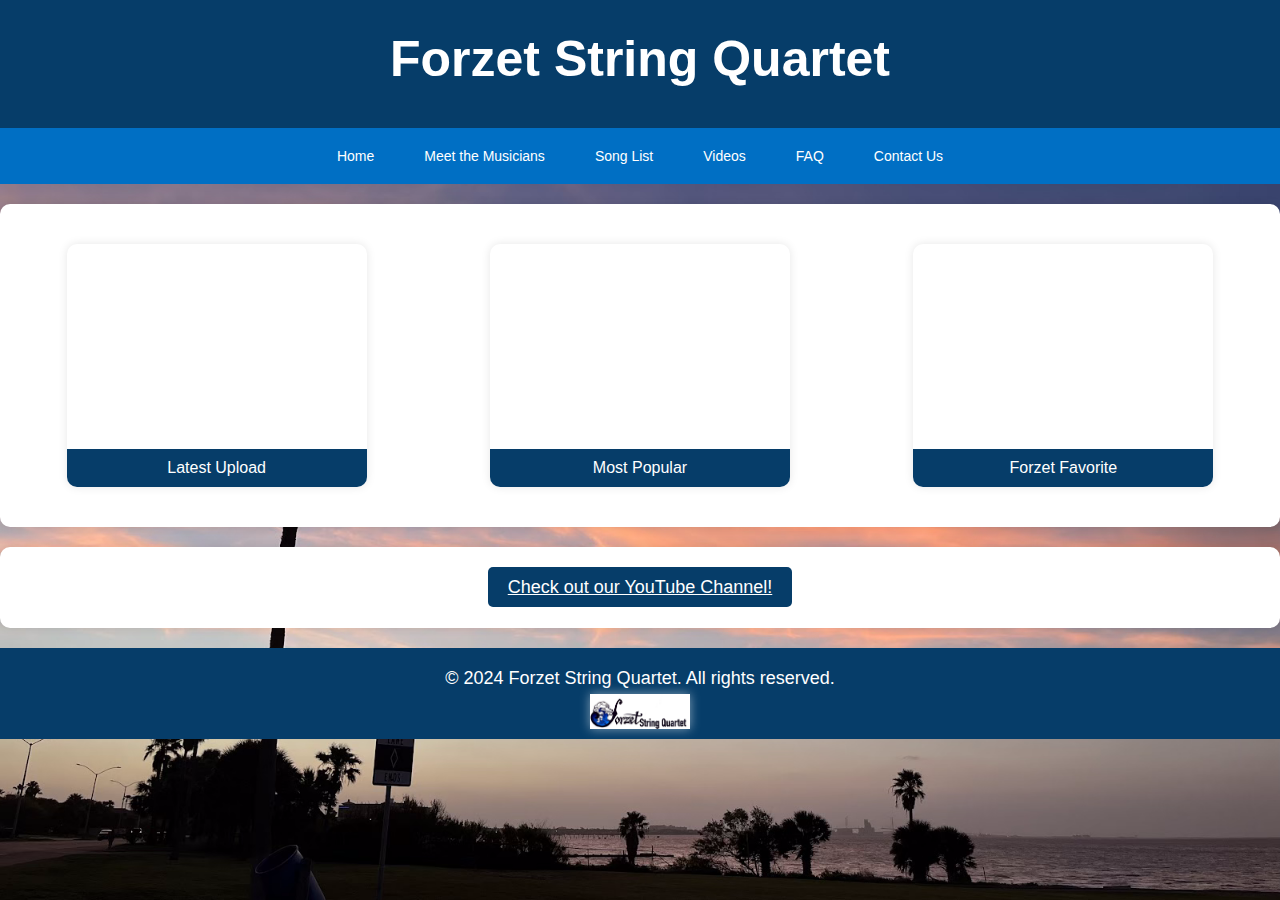
<file: videos.html>
<!DOCTYPE html>
<html lang="en">
<head>
    <meta charset="UTF-8">
    <meta name="viewport" content="width=device-width, initial-scale=1">
    <title>Videos - Forzet String Quartet</title>
    <link rel="stylesheet" href="styles.css">
    <link rel="icon" type="image/png" href="Images/Forzet Logo.jpg">

    <style>
       

        

        

        section {
            padding: 20px;
            text-align: center;
        }

        .videos-container {
            display: grid;
            grid-template-columns: repeat(auto-fit, minmax(250px, 1fr));
            gap: 30px; /* Increased space between videos */
            justify-items: center;
        }

        .video {
            border-radius: 10px;
            overflow: hidden;
            box-shadow: 0 0 10px rgba(0, 0, 0, 0.1);
            margin-bottom: 20px; /* Increased space between videos */
        }

        .video iframe {
            width: 100%;
            height: 200px;
            border: none;
        }

        .video p {
            background-color: #063d69;
            color: white;
            margin: 0;
            padding: 10px;
            font-size: 16px;
        }

        h2 {
            margin-bottom: 20px; /* Add space between the heading and the buttons */
        }

        .description {
            background-color: #fff;
            padding: 10px;
            border-radius: 20px;
            box-shadow: 0 0 0px rgba(0, 0, 0, 0.1);
            margin-bottom: 0px;
        }

        .btn {
            background-color: #063d69;
            color: white;
            border: none;
            padding: 10px 20px;
            margin: 10px;
            border-radius: 5px;
            cursor: pointer;
            transition: background-color 0.3s ease;
        }

        .btn:hover {
            background-color: #005aaa;
        }


       
    </style>
</head>
<body>
    <header>
        <h1>Forzet String Quartet</h1>
    </header>

    <nav>
        <a href="index.html">Home</a>
        <a href="meet-the-musicians.html">Meet the Musicians</a>
        <a href="song-list.html">Song List</a>
        <a href="videos.html">Videos</a>
        <a href="faq.html">FAQ</a>
        <a href="contact-us.html">Contact Us</a>
    </nav>

    <section>
        <h2></h2>

        <div class="videos-container">
            <div class="video">
                <iframe width="560" height="315" src="https://www.youtube.com/embed/videoseries?si=K2uAziOiZo_wxrs_&amp;list=PLU4udAaiDMEN7fo5n2FzJvzHVy2dB0Bqf" frameborder="0" allowfullscreen></iframe>
                <p>Latest Upload</p>
            </div>

            <div class="video">
                <iframe width="560" height="315" src="https://www.youtube.com/embed/cJtXjtDbksA?si=bn_fZ9cdtVHzTfmT" frameborder="0" allowfullscreen></iframe>
                <p>Most Popular</p>
            </div>


            <div class="video">
                <iframe width="560" height="315" src="https://www.youtube.com/embed/8Y4zNk9WxnQ?si=BMWMvvse3Vmt4uHG" frameborder="0" allowfullscreen></iframe>
                <p>Forzet Favorite</p>
            </div>


            <!-- Add more videos as needed -->

        </div>

        
       
    </section>

    <section> 
        <div class="description">
            <p></p>
            <a href="https://www.youtube.com/@Forzet.String.Quartet" target="_blank" class="btn">Check out our YouTube Channel!</a>
        </div>
    </section>


    <footer>
        <p class="footer-text">&copy; 2024 Forzet String Quartet. All rights reserved.</p>
        <img src="Images/Forzet_Logo_Full.jpg" alt="Footer Image" class="footer-image">
    </footer>
</body>
</html>
</file>
<file: styles.css>
/* Reset some default browser styles */
body, h1, h2, h3, p, ul, li {
    margin: 0 auto;
    padding: 0;
    font-family: Georgia, sans-serif; /* Changed font family to Calibri */
    font-size: 18px; /* Added universal font size */
}

@-ms-viewport{
    width: device-width;
  }



/* Body styles */
body {
    background-color: #f5f5f5; /* Changed background color to a light gray */
    margin: 0;
    padding: 0;
    background-image: url('Images/Background.png'); /* Replace 'background-image.jpg' with the path to your image */
    background-size: cover;
    background-attachment: fixed; /* Make the background image fixed */
}

/* Universal header styles */
header {
    background-color: #063d69;
    color: white;
    padding: 30px 0; /* Retained padding for the header */
    text-align: center;
    position: relative; /* Add relative positioning to allow absolute positioning of the image */
}

h1 {
    font-size: 50px; /* Retained font size for the header */
    margin-bottom: 10px; /* Added margin bottom to create space */
}

.subheader {
    font-size: 24px; /* Added font size for the subheader */
    margin-bottom: 20px; /* Added margin bottom to create space */
}

.header-image {
    position: absolute;
    top: 10px; /* Adjust as needed */
    left: 10px; /* Adjust as needed */
    width: 90px; /* Adjust as needed */
    height: auto;
    border-radius: 20px;
}

/* Universal navigation styles */
nav {
    background-color: #006fc4;
    padding: 10px 0;
    text-align: center;
    font-size: 14px; /* Added universal font size for navigation */
    margin-bottom: 20px;
    display: flex; /* Use flexbox to layout navigation items */
    justify-content: center; /* Center navigation items horizontally */
    overflow-x: auto; /* Enable horizontal scrolling */
}

nav a {
    color: white;
    text-decoration: none;
    padding: 10px 20px; /* Add padding to navigation items */
    margin: 0 5px;
    border-radius: 5px; /* Add border-radius for rounded corners */
}

nav a:hover {
    background-color: #005aaa;
}

/* Media query for smaller screens */
@media only screen and (max-width: 600px) {
    nav {
        flex-wrap: wrap; /* Wraps Nav Items */
    }

    nav a {
        padding: 8px 16px; /* Adjust padding for smaller screens */
        margin: 5px; /* Adjust margin for smaller screens */
    }
}



/* Section styles */
section {
    padding: 20px;
    background-color: #fff;
    margin-bottom: 20px;
    border-radius: 10px; /* Added border radius for rounded corners */
    box-shadow: 0 0 10px rgba(0, 0, 0, 0.1); /* Added box shadow for depth */
}

/* Welcome section styles */
#welcome {
    background-image: url('Images/quartet_photo.png'); /* Replace 'background.jpg' with your image file */
    background-size: cover;
    background-position: center;
    color: white;
    text-align: center;
    padding: 100px 0;
    border-radius: 10px; /* Added border radius for rounded corners */
    margin: 0 auto;
    width: 90%;

}



/* Universal footer styles */
footer {
    background-color: #063d69;
    color: #fff;
    text-align: center;
    padding: 20px;
    position: relative; /* Ensure the footer is positioned relative to its containing block */
}

.footer-image {
    position: absolute; /* Position the image absolutely within the footer */
    bottom: 10px; /* Adjust the distance from the bottom */
    left: 50%; /* Position the image horizontally in the center */
    transform: translateX(-50%); /* Adjust to center the image horizontally */
    width: 100px; /* Adjust the width of the image */
    height: auto; /* Maintain the aspect ratio */
    box-shadow: 0 0 10px rgba(255, 255, 255, 0.5); /* Add a subtle shadow to the image */
}

.footer-text {
    margin-bottom: 30px; /* Add space below the text */
}
</file>
